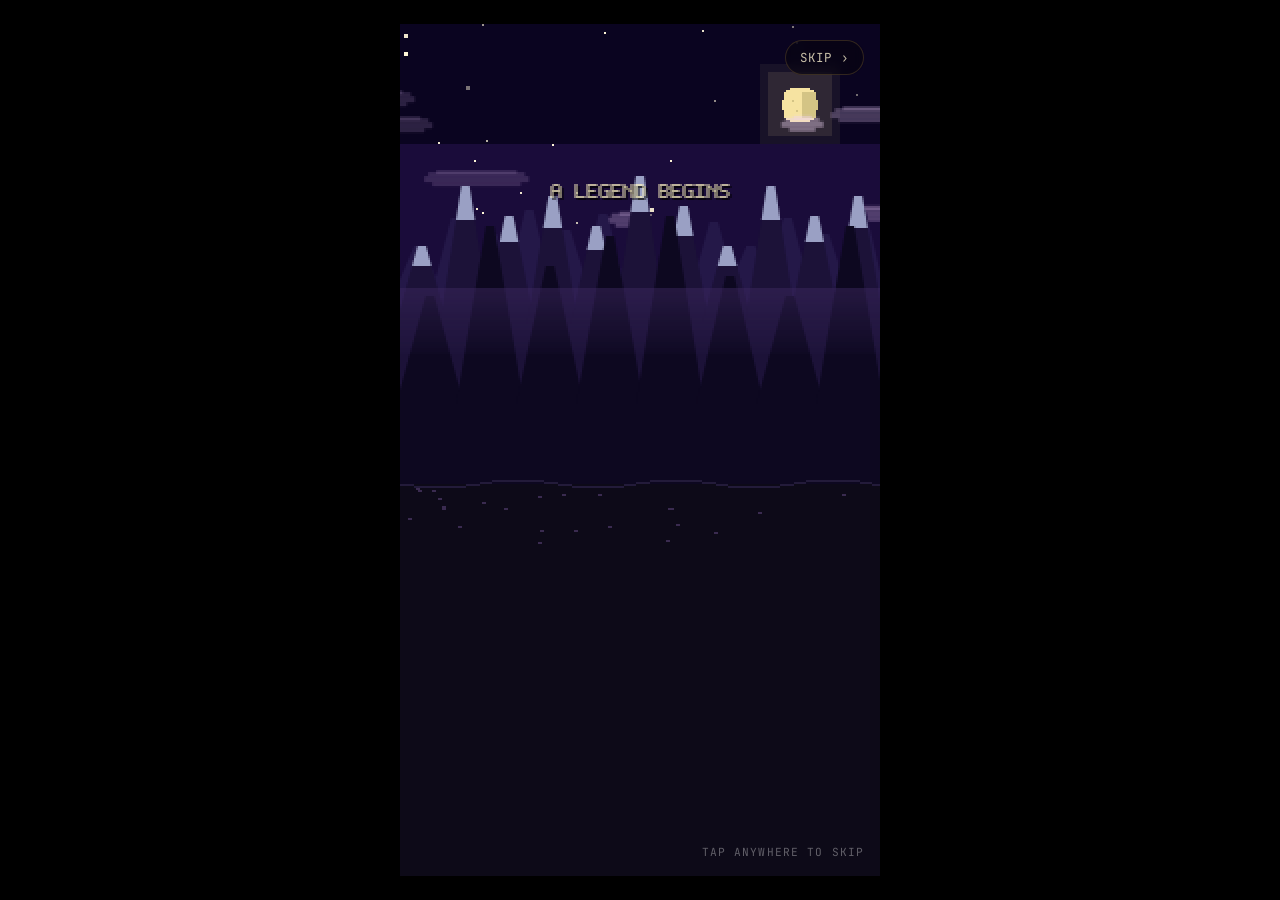
<file: intro.html>
<!doctype html>
<html lang="en">
<head>
  <meta charset="utf-8" />
  <meta name="viewport" content="width=device-width,initial-scale=1,viewport-fit=cover" />
  <meta name="theme-color" content="#08040f" />
  <title>Fairchild Consulting Services</title>
  <meta name="description" content="A legend slain. Bespoke tools, websites, and custom workflows by Fairchild Consulting Services." />
  <link rel="stylesheet" href="css/styles.css" />
  <link rel="icon" type="image/svg+xml" href="assets/favicon.svg" />
  <style>
    body { background: #000; margin: 0; }
    .intro-skip-prompt {
      position: absolute;
      bottom: 14px; right: 16px;
      font-family: var(--font-mono);
      font-size: 0.7rem;
      letter-spacing: 0.1em;
      color: rgba(255,255,255,0.35);
      text-transform: uppercase;
      z-index: 10;
      pointer-events: none;
    }
    #err {
      position: fixed;
      top: 0; left: 0; right: 0;
      background: #c4181a;
      color: white;
      font-family: monospace;
      font-size: 12px;
      padding: 10px;
      z-index: 1000;
      white-space: pre-wrap;
      display: none;
    }
  </style>
</head>
<body>
  <div id="err"></div>
  <main class="intro-page">
    <div class="intro-canvas-wrap">
      <canvas id="intro-canvas" width="240" height="426"></canvas>
      <div class="intro-controls">
        <button id="skip-btn" class="intro-skip" type="button" aria-label="Skip animation">Skip ›</button>
      </div>
      <a id="enter-btn" class="btn btn-primary intro-cta" href="index.html">Enter the Portfolio →</a>
      <div class="intro-skip-prompt">Tap anywhere to skip</div>
    </div>
  </main>

  <script>
    // Show any error that happens before/during animation load
    window.addEventListener('error', function (ev) {
      var el = document.getElementById('err');
      el.style.display = 'block';
      el.textContent = 'JS error: ' + ev.message + '\n  at ' + (ev.filename || '') + ':' + (ev.lineno || '?');
    });
  </script>
  <script src="js/cinematic.js" onerror="document.getElementById('err').style.display='block';document.getElementById('err').textContent='Failed to load js/cinematic.js — check the file exists at js/cinematic.js relative to intro.html.';"></script>
  <script>
    (function () {
      try {
        const skipBtn = document.getElementById('skip-btn');
        const enterBtn = document.getElementById('enter-btn');
        const canvas = document.getElementById('intro-canvas');
        let finished = false;

        if (!window.FairchildIntro) {
          throw new Error('FairchildIntro not defined — animation.js failed to load. Try a hard refresh (Ctrl+Shift+R).');
        }

        function finish() {
          if (finished) return;
          finished = true;
          enterBtn.classList.add('show');
          setTimeout(() => { window.location.href = 'index.html'; }, 3500);
        }

        canvas.addEventListener('click', () => {
          if (!finished && window.FairchildIntro) window.FairchildIntro.skip();
        });
        skipBtn.addEventListener('click', (e) => {
          e.stopPropagation();
          if (window.FairchildIntro) window.FairchildIntro.skip();
        });
        enterBtn.addEventListener('click', () => { finished = true; });

        window.FairchildIntro.start(finish);
      } catch (e) {
        var el = document.getElementById('err');
        el.style.display = 'block';
        el.textContent = 'Boot error: ' + (e.message || e) + (e.stack ? '\n' + e.stack : '');
      }
    })();
  </script>
</body>
</html>
</file>
<file: css/styles.css>
/* =========================================================
   Fairchild Consulting Services — Hybrid dark + modern theme
   ========================================================= */

@import url('https://fonts.googleapis.com/css2?family=Cinzel:wght@500;700;900&family=Inter:wght@300;400;500;600;700&family=JetBrains+Mono:wght@400;500&display=swap');

:root {
  /* Backgrounds */
  --bg-0: #08040f;          /* deepest */
  --bg-1: #0e0820;          /* page */
  --bg-2: #15102e;          /* card */
  --bg-3: #1d173d;          /* card hover */
  --bg-glass: rgba(20, 14, 40, 0.7);

  /* Foregrounds */
  --fg-0: #f6f1e3;          /* primary text */
  --fg-1: #c8bfa8;          /* secondary */
  --fg-2: #8a8295;          /* dim */

  /* Accents */
  --gold: #f0c14a;
  --gold-dim: #a07820;
  --gold-hi: #fff7c4;
  --purple: #9b6cff;
  --purple-dim: #5a3aa0;
  --crimson: #c43a3a;
  --emerald: #4caf7a;

  /* Lines */
  --border: rgba(240, 193, 74, 0.18);
  --border-strong: rgba(240, 193, 74, 0.45);

  /* Typography */
  --font-display: 'Cinzel', Georgia, serif;
  --font-body: 'Inter', system-ui, -apple-system, sans-serif;
  --font-mono: 'JetBrains Mono', monospace;

  /* Spacing */
  --container: 1100px;
  --radius: 14px;
  --radius-sm: 8px;

  /* Effects */
  --shadow-glow: 0 0 24px rgba(155, 108, 255, 0.18);
  --shadow-card: 0 8px 32px rgba(0, 0, 0, 0.4);
}

* { box-sizing: border-box; }

html, body {
  margin: 0;
  padding: 0;
  background: var(--bg-1);
  color: var(--fg-0);
  font-family: var(--font-body);
  line-height: 1.6;
  -webkit-font-smoothing: antialiased;
  text-rendering: optimizeLegibility;
}

body {
  background:
    radial-gradient(ellipse 80% 50% at 50% 0%, rgba(155, 108, 255, 0.10), transparent 60%),
    radial-gradient(ellipse 60% 40% at 80% 100%, rgba(240, 193, 74, 0.06), transparent 60%),
    var(--bg-1);
  min-height: 100vh;
  overflow-x: hidden;
}

img { max-width: 100%; display: block; }
a { color: var(--gold); text-decoration: none; transition: color 0.2s; }
a:hover { color: var(--gold-hi); }

h1, h2, h3 {
  font-family: var(--font-display);
  font-weight: 700;
  letter-spacing: 0.02em;
  margin: 0 0 0.5em;
}

h1 { font-size: clamp(2.2rem, 5vw, 3.6rem); line-height: 1.1; }
h2 { font-size: clamp(1.6rem, 3.5vw, 2.4rem); line-height: 1.2; }
h3 { font-size: 1.25rem; line-height: 1.3; }

p { margin: 0 0 1em; color: var(--fg-1); }

.container {
  max-width: var(--container);
  margin: 0 auto;
  padding: 0 24px;
}

/* =========================================================
   Navigation
   ========================================================= */
.nav {
  position: sticky;
  top: 0;
  z-index: 50;
  background: rgba(10, 5, 22, 0.78);
  backdrop-filter: blur(12px);
  -webkit-backdrop-filter: blur(12px);
  border-bottom: 1px solid var(--border);
}
.nav .container {
  display: flex;
  align-items: center;
  justify-content: space-between;
  height: 64px;
}
.nav-brand {
  display: flex;
  align-items: center;
  gap: 10px;
  font-family: var(--font-display);
  font-weight: 700;
  font-size: 1.05rem;
  letter-spacing: 0.04em;
  color: var(--fg-0);
}
.nav-brand .crest {
  width: 28px; height: 28px;
  display: inline-block;
}
.nav-links {
  display: flex;
  gap: 28px;
  list-style: none;
  margin: 0;
  padding: 0;
}
.nav-links a {
  color: var(--fg-1);
  font-weight: 500;
  font-size: 0.95rem;
  transition: color 0.2s;
}
.nav-links a:hover { color: var(--gold); }
@media (max-width: 720px) {
  .nav-links { display: none; }
}

/* =========================================================
   Buttons
   ========================================================= */
.btn {
  display: inline-flex;
  align-items: center;
  gap: 8px;
  padding: 14px 24px;
  border-radius: var(--radius-sm);
  font-family: var(--font-body);
  font-weight: 600;
  font-size: 0.95rem;
  letter-spacing: 0.02em;
  border: none;
  cursor: pointer;
  transition: all 0.2s;
  text-decoration: none;
}
.btn-primary {
  background: linear-gradient(135deg, var(--gold) 0%, #d4a534 100%);
  color: #1a0e2e;
  box-shadow: 0 4px 16px rgba(240, 193, 74, 0.25);
}
.btn-primary:hover {
  transform: translateY(-1px);
  box-shadow: 0 6px 24px rgba(240, 193, 74, 0.4);
  color: #08040f;
}
.btn-ghost {
  background: transparent;
  color: var(--fg-0);
  border: 1px solid var(--border-strong);
}
.btn-ghost:hover {
  background: rgba(240, 193, 74, 0.08);
  border-color: var(--gold);
  color: var(--gold);
}

/* =========================================================
   Hero
   ========================================================= */
.hero {
  padding: 80px 0 60px;
  position: relative;
}
.hero-eyebrow {
  display: inline-block;
  font-family: var(--font-mono);
  font-size: 0.8rem;
  letter-spacing: 0.2em;
  color: var(--gold);
  text-transform: uppercase;
  margin-bottom: 24px;
  padding: 6px 14px;
  border: 1px solid var(--border);
  border-radius: 999px;
  background: rgba(240, 193, 74, 0.04);
}
.hero h1 {
  background: linear-gradient(180deg, var(--fg-0) 0%, var(--fg-1) 100%);
  -webkit-background-clip: text;
  background-clip: text;
  -webkit-text-fill-color: transparent;
  margin-bottom: 0.6em;
}
.hero h1 .accent {
  background: linear-gradient(135deg, var(--gold) 0%, var(--gold-hi) 100%);
  -webkit-background-clip: text;
  background-clip: text;
  -webkit-text-fill-color: transparent;
}
.hero-lede {
  font-size: 1.15rem;
  color: var(--fg-1);
  max-width: 620px;
  margin-bottom: 32px;
}
.hero-actions { display: flex; gap: 14px; flex-wrap: wrap; }

.hero-stats {
  margin-top: 56px;
  display: grid;
  grid-template-columns: repeat(auto-fit, minmax(180px, 1fr));
  gap: 24px;
  border-top: 1px solid var(--border);
  padding-top: 32px;
}
.stat-num {
  font-family: var(--font-display);
  font-size: 1.8rem;
  color: var(--gold);
  font-weight: 700;
}
.stat-label {
  font-size: 0.85rem;
  color: var(--fg-2);
  letter-spacing: 0.05em;
  text-transform: uppercase;
}

/* =========================================================
   Section headers
   ========================================================= */
section { padding: 64px 0; }
.section-eyebrow {
  display: block;
  font-family: var(--font-mono);
  font-size: 0.8rem;
  letter-spacing: 0.2em;
  color: var(--gold);
  text-transform: uppercase;
  margin-bottom: 12px;
}
.section-title {
  margin-bottom: 16px;
}
.section-lede {
  color: var(--fg-1);
  max-width: 680px;
  margin-bottom: 48px;
  font-size: 1.05rem;
}

/* =========================================================
   Services grid
   ========================================================= */
.services {
  display: grid;
  grid-template-columns: repeat(auto-fit, minmax(260px, 1fr));
  gap: 20px;
}
.service-card {
  background: var(--bg-2);
  border: 1px solid var(--border);
  border-radius: var(--radius);
  padding: 28px 24px;
  position: relative;
  overflow: hidden;
  transition: all 0.3s;
}
.service-card::before {
  content: '';
  position: absolute;
  inset: 0;
  background: linear-gradient(135deg, rgba(155, 108, 255, 0.08) 0%, transparent 50%);
  opacity: 0;
  transition: opacity 0.3s;
}
.service-card:hover {
  transform: translateY(-4px);
  border-color: var(--border-strong);
  background: var(--bg-3);
  box-shadow: var(--shadow-glow);
}
.service-card:hover::before { opacity: 1; }
.service-icon {
  width: 44px; height: 44px;
  background: linear-gradient(135deg, var(--purple) 0%, var(--purple-dim) 100%);
  border-radius: var(--radius-sm);
  display: flex; align-items: center; justify-content: center;
  margin-bottom: 18px;
  font-size: 1.4rem;
  position: relative;
}
.service-card h3 {
  margin: 0 0 10px;
  color: var(--fg-0);
  position: relative;
}
.service-card p {
  font-size: 0.95rem;
  margin: 0;
  position: relative;
}

/* =========================================================
   Testimonial
   ========================================================= */
.testimonial {
  background: linear-gradient(135deg, var(--bg-2) 0%, var(--bg-3) 100%);
  border: 1px solid var(--border-strong);
  border-radius: var(--radius);
  padding: 36px 40px 32px;
  margin: 0 0 40px;
  position: relative;
  overflow: hidden;
}
.testimonial::before {
  content: '';
  position: absolute;
  top: -40%; right: -10%;
  width: 50%; height: 200%;
  background: radial-gradient(ellipse, rgba(240, 193, 74, 0.10) 0%, transparent 60%);
  pointer-events: none;
}
.testimonial-mark {
  font-family: var(--font-display);
  font-size: 5rem;
  color: var(--gold);
  line-height: 0.6;
  position: absolute;
  top: 26px; left: 22px;
  opacity: 0.35;
  pointer-events: none;
  user-select: none;
}
.testimonial-quote {
  font-size: 1.1rem;
  line-height: 1.65;
  color: var(--fg-0);
  margin: 0 0 18px;
  padding-left: 36px;
  position: relative;
}
.testimonial-quote strong {
  color: var(--gold);
  font-weight: 600;
}
.testimonial-attribution {
  display: flex;
  align-items: center;
  gap: 10px;
  font-family: var(--font-mono);
  font-size: 0.88rem;
  color: var(--fg-1);
  letter-spacing: 0.02em;
  padding-left: 36px;
  position: relative;
}
.testimonial-attribution .attr-dash { color: var(--gold); }
.testimonial-attribution .attr-name { color: var(--fg-0); font-weight: 600; }

/* =========================================================
   Project grid
   ========================================================= */
.projects {
  display: grid;
  grid-template-columns: repeat(auto-fit, minmax(300px, 1fr));
  gap: 24px;
}
.project-card {
  background: var(--bg-2);
  border: 1px solid var(--border);
  border-radius: var(--radius);
  overflow: hidden;
  transition: all 0.3s;
  display: flex;
  flex-direction: column;
}
.project-card:hover {
  transform: translateY(-4px);
  border-color: var(--border-strong);
  box-shadow: var(--shadow-card);
}
.project-thumb {
  height: 180px;
  background: linear-gradient(135deg, var(--bg-3), var(--bg-2));
  position: relative;
  overflow: hidden;
  border-bottom: 1px solid var(--border);
}
.project-thumb-pattern {
  position: absolute;
  inset: 0;
  opacity: 0.4;
  z-index: 1;
}
.project-thumb-screenshot {
  position: absolute;
  inset: 0;
  width: 100%;
  height: 100%;
  object-fit: cover;
  object-position: top center;
  z-index: 2;
  display: block;
}
.project-tag {
  position: absolute;
  top: 14px; left: 14px;
  font-family: var(--font-mono);
  font-size: 0.7rem;
  letter-spacing: 0.1em;
  text-transform: uppercase;
  background: rgba(8, 4, 15, 0.85);
  color: var(--gold);
  padding: 5px 10px;
  border-radius: 4px;
  border: 1px solid var(--border);
  z-index: 3;
  backdrop-filter: blur(4px);
}
.project-body { padding: 22px 22px 24px; }
.project-card h3 { margin-bottom: 6px; }
.project-meta {
  font-family: var(--font-mono);
  font-size: 0.78rem;
  color: var(--fg-2);
  letter-spacing: 0.05em;
  text-transform: uppercase;
  margin-bottom: 12px;
}
.project-card p { font-size: 0.95rem; margin: 0 0 14px; }
.project-tech {
  display: flex; flex-wrap: wrap; gap: 6px;
}
.tech-chip {
  font-family: var(--font-mono);
  font-size: 0.72rem;
  padding: 3px 9px;
  background: rgba(155, 108, 255, 0.10);
  color: var(--purple);
  border-radius: 999px;
  border: 1px solid rgba(155, 108, 255, 0.22);
}

/* =========================================================
   About
   ========================================================= */
.about-wrap {
  display: grid;
  grid-template-columns: 1fr 1fr;
  gap: 48px;
  align-items: center;
}
.about-portrait {
  aspect-ratio: 1;
  background: linear-gradient(135deg, var(--bg-2) 0%, var(--bg-3) 100%);
  border: 1px solid var(--border);
  border-radius: var(--radius);
  position: relative;
  overflow: hidden;
}
.about-portrait::after {
  content: '';
  position: absolute;
  inset: 0;
  background: radial-gradient(circle at 30% 30%, rgba(240, 193, 74, 0.12) 0%, transparent 60%);
  pointer-events: none;
}
@media (max-width: 720px) {
  .about-wrap { grid-template-columns: 1fr; }
}

/* =========================================================
   Process / approach
   ========================================================= */
.process {
  display: grid;
  grid-template-columns: repeat(auto-fit, minmax(240px, 1fr));
  gap: 16px;
  counter-reset: step;
}
.process-step {
  background: var(--bg-2);
  border: 1px solid var(--border);
  border-radius: var(--radius);
  padding: 24px 22px;
  position: relative;
  counter-increment: step;
}
.process-step::before {
  content: counter(step, decimal-leading-zero);
  position: absolute;
  top: 18px; right: 22px;
  font-family: var(--font-display);
  font-size: 1.6rem;
  color: var(--gold);
  opacity: 0.45;
}
.process-step h3 {
  font-size: 1.05rem;
  margin: 16px 0 8px;
  color: var(--fg-0);
}
.process-step p {
  font-size: 0.9rem;
  margin: 0;
}
.process-step .runes {
  width: 32px; height: 4px;
  background: linear-gradient(90deg, var(--gold), transparent);
  border-radius: 2px;
  margin-bottom: 4px;
}

/* =========================================================
   FAQ
   ========================================================= */
.faq-grid {
  display: grid;
  grid-template-columns: repeat(auto-fit, minmax(280px, 1fr));
  gap: 18px;
}
.faq-item {
  background: var(--bg-2);
  border: 1px solid var(--border);
  border-radius: var(--radius);
  padding: 22px 24px;
  transition: all 0.2s;
}
.faq-item:hover { border-color: var(--border-strong); }
.faq-q {
  font-family: var(--font-display);
  font-size: 1rem;
  font-weight: 700;
  color: var(--gold);
  margin: 0 0 10px;
  line-height: 1.35;
}
.faq-a {
  font-size: 0.92rem;
  color: var(--fg-1);
  margin: 0;
  line-height: 1.55;
}

/* =========================================================
   Contact / CTA
   ========================================================= */
.cta {
  background: linear-gradient(135deg, var(--bg-2) 0%, var(--bg-3) 100%);
  border: 1px solid var(--border-strong);
  border-radius: var(--radius);
  padding: 56px 40px;
  text-align: center;
  position: relative;
  overflow: hidden;
}
.cta::before {
  content: '';
  position: absolute;
  top: -50%; left: -10%; width: 120%; height: 200%;
  background: radial-gradient(ellipse, rgba(155, 108, 255, 0.18) 0%, transparent 60%);
  pointer-events: none;
}
.cta h2, .cta p { position: relative; }
.cta-actions { position: relative; display: flex; gap: 14px; justify-content: center; flex-wrap: wrap; margin-top: 24px; }
.pricing-note {
  position: relative;
  display: inline-block;
  margin: 18px auto 4px;
  padding: 10px 18px;
  font-family: var(--font-mono);
  font-size: 0.88rem;
  color: var(--fg-1);
  background: rgba(240, 193, 74, 0.06);
  border: 1px solid var(--border);
  border-radius: 999px;
  letter-spacing: 0.01em;
}
.pricing-note strong { color: var(--gold); font-weight: 600; }
.contact-list {
  display: flex; gap: 12px; flex-wrap: wrap; justify-content: center;
  margin-top: 12px; position: relative;
  font-family: var(--font-mono); font-size: 0.9rem;
  color: var(--fg-1);
}

/* =========================================================
   Footer
   ========================================================= */
footer {
  padding: 48px 0 32px;
  color: var(--fg-2);
  font-size: 0.85rem;
}
.footer-cta {
  text-align: center;
  padding: 32px 0 24px;
  border-top: 1px solid var(--border);
}
.footer-cta-text {
  font-family: var(--font-display);
  font-size: 1.5rem;
  color: var(--fg-0);
  margin-bottom: 18px;
  letter-spacing: 0.01em;
}
.footer-socials {
  display: flex;
  justify-content: center;
  gap: 14px;
  margin: 28px 0 24px;
  flex-wrap: wrap;
}
.footer-social {
  width: 42px; height: 42px;
  display: inline-flex;
  align-items: center; justify-content: center;
  border: 1px solid var(--border);
  border-radius: 50%;
  color: var(--fg-1);
  transition: all 0.2s;
  text-decoration: none;
  background: var(--bg-2);
}
.footer-social:hover {
  border-color: var(--gold);
  color: var(--gold);
  transform: translateY(-2px);
  background: var(--bg-3);
}
.footer-social svg { width: 18px; height: 18px; fill: currentColor; }
.footer-bottom {
  text-align: center;
  padding-top: 8px;
  color: var(--fg-2);
}
.footer-bottom .crest-mini { display: inline-block; vertical-align: middle; margin-right: 8px; }

/* =========================================================
   Animation / intro page (intro.html)
   ========================================================= */
.intro-page {
  min-height: 100vh;
  display: flex;
  flex-direction: column;
  align-items: center;
  justify-content: center;
  background: #000;
  position: relative;
  overflow: hidden;
}
.intro-canvas-wrap {
  width: 100%;
  max-width: 480px;
  aspect-ratio: 240 / 426;
  position: relative;
  background: #000;
}
#intro-canvas {
  width: 100%;
  height: 100%;
  image-rendering: pixelated;
  image-rendering: -moz-crisp-edges;
  image-rendering: crisp-edges;
  display: block;
}
.intro-controls {
  position: absolute;
  top: 16px; right: 16px;
  z-index: 10;
}
.intro-skip {
  background: rgba(8, 4, 15, 0.6);
  color: var(--fg-1);
  border: 1px solid var(--border);
  padding: 8px 14px;
  border-radius: 999px;
  font-family: var(--font-mono);
  font-size: 0.78rem;
  letter-spacing: 0.1em;
  cursor: pointer;
  backdrop-filter: blur(6px);
  text-transform: uppercase;
  transition: all 0.2s;
}
.intro-skip:hover {
  border-color: var(--gold);
  color: var(--gold);
}
.intro-cta {
  position: absolute;
  bottom: 36px; left: 50%;
  transform: translateX(-50%);
  opacity: 0;
  pointer-events: none;
  transition: opacity 0.6s;
  z-index: 10;
}
.intro-cta.show {
  opacity: 1;
  pointer-events: all;
  animation: pulse 2s ease-in-out infinite;
}
@keyframes pulse {
  0%, 100% { transform: translateX(-50%) scale(1); }
  50% { transform: translateX(-50%) scale(1.05); }
}

/* =========================================================
   Lightbox modal (project image viewer)
   ========================================================= */
.project-thumb-screenshot { cursor: zoom-in; transition: transform 0.3s; }
.project-card:hover .project-thumb-screenshot { transform: scale(1.04); }

.lightbox {
  position: fixed;
  inset: 0;
  background: rgba(8, 4, 15, 0.92);
  backdrop-filter: blur(8px);
  -webkit-backdrop-filter: blur(8px);
  display: none;
  align-items: center;
  justify-content: center;
  z-index: 1000;
  padding: 40px 20px;
  cursor: zoom-out;
  opacity: 0;
  transition: opacity 0.25s ease;
}
.lightbox.open {
  display: flex;
  opacity: 1;
}
.lightbox-img {
  max-width: 100%;
  max-height: 100%;
  object-fit: contain;
  border-radius: var(--radius-sm);
  border: 1px solid var(--border-strong);
  box-shadow: 0 24px 64px rgba(0,0,0,0.6), 0 0 0 1px rgba(240,193,74,0.2);
  cursor: default;
  animation: lightboxIn 0.3s ease both;
}
@keyframes lightboxIn {
  from { opacity: 0; transform: scale(0.96); }
  to { opacity: 1; transform: scale(1); }
}
.lightbox-caption {
  position: absolute;
  bottom: 24px; left: 50%;
  transform: translateX(-50%);
  font-family: var(--font-mono);
  font-size: 0.85rem;
  letter-spacing: 0.1em;
  text-transform: uppercase;
  color: var(--gold);
  background: rgba(8, 4, 15, 0.7);
  padding: 8px 16px;
  border-radius: 999px;
  border: 1px solid var(--border);
  pointer-events: none;
  text-align: center;
  max-width: 80vw;
}
.lightbox-close {
  position: absolute;
  top: 20px; right: 20px;
  width: 40px; height: 40px;
  background: rgba(20, 14, 40, 0.8);
  border: 1px solid var(--border-strong);
  border-radius: 50%;
  color: var(--fg-0);
  font-size: 22px;
  line-height: 1;
  cursor: pointer;
  display: flex; align-items: center; justify-content: center;
  transition: all 0.2s;
}
.lightbox-close:hover { color: var(--gold); border-color: var(--gold); transform: rotate(90deg); }

body.lightbox-open { overflow: hidden; }

/* =========================================================
   Animations
   ========================================================= */
@keyframes fadeUp {
  from { opacity: 0; transform: translateY(16px); }
  to { opacity: 1; transform: translateY(0); }
}
.fade-up { animation: fadeUp 0.6s ease-out both; }
.fade-up-d1 { animation-delay: 0.1s; }
.fade-up-d2 { animation-delay: 0.2s; }
.fade-up-d3 { animation-delay: 0.3s; }

/* =========================================================
   Reduced motion
   ========================================================= */
@media (prefers-reduced-motion: reduce) {
  *, *::before, *::after {
    animation-duration: 0.01ms !important;
    transition-duration: 0.01ms !important;
  }
}
</file>
